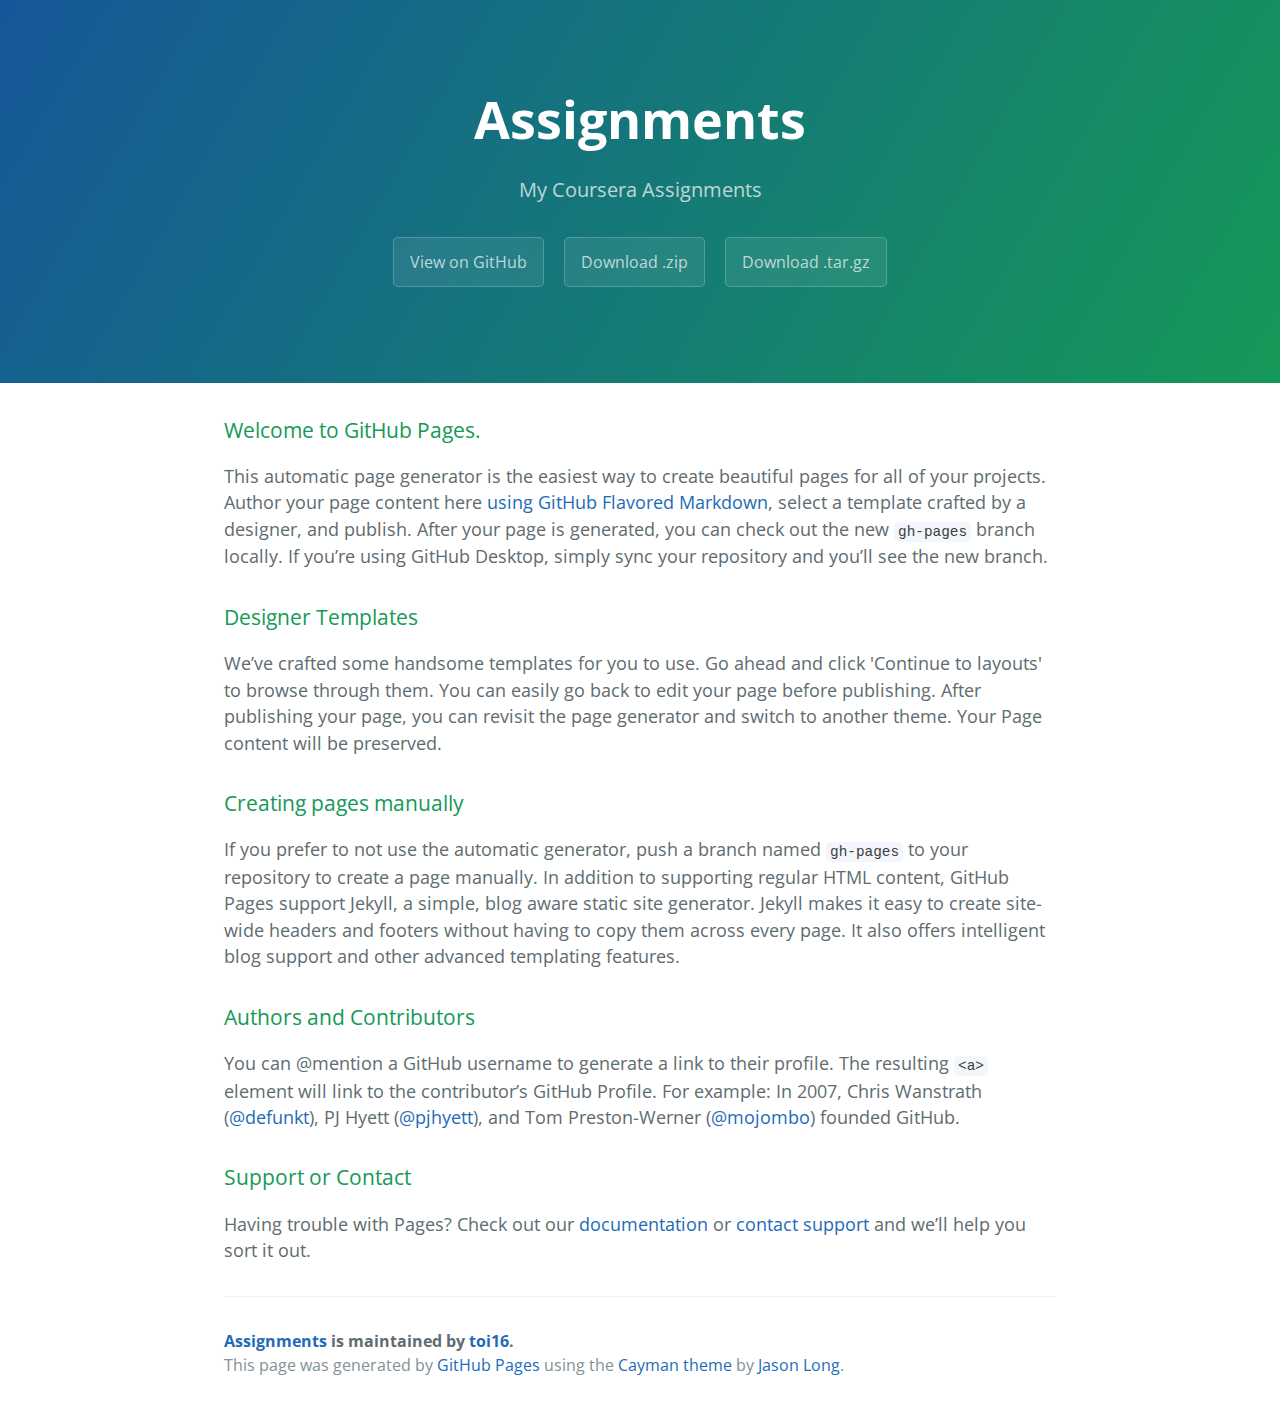
<file: index.html>
<!DOCTYPE html>
<html lang="en-us">
  <head>
    <meta charset="UTF-8">
    <title>Assignments by toi16</title>
    <meta name="viewport" content="width=device-width, initial-scale=1">
    <link rel="stylesheet" type="text/css" href="stylesheets/normalize.css" media="screen">
    <link href='https://fonts.googleapis.com/css?family=Open+Sans:400,700' rel='stylesheet' type='text/css'>
    <link rel="stylesheet" type="text/css" href="stylesheets/stylesheet.css" media="screen">
    <link rel="stylesheet" type="text/css" href="stylesheets/github-light.css" media="screen">
  </head>
  <body>
    <section class="page-header">
      <h1 class="project-name">Assignments</h1>
      <h2 class="project-tagline">My Coursera Assignments</h2>
      <a href="https://github.com/toi16/Assignments" class="btn">View on GitHub</a>
      <a href="https://github.com/toi16/Assignments/zipball/master" class="btn">Download .zip</a>
      <a href="https://github.com/toi16/Assignments/tarball/master" class="btn">Download .tar.gz</a>
    </section>

    <section class="main-content">
      <h3>
<a id="welcome-to-github-pages" class="anchor" href="#welcome-to-github-pages" aria-hidden="true"><span aria-hidden="true" class="octicon octicon-link"></span></a>Welcome to GitHub Pages.</h3>

<p>This automatic page generator is the easiest way to create beautiful pages for all of your projects. Author your page content here <a href="https://guides.github.com/features/mastering-markdown/">using GitHub Flavored Markdown</a>, select a template crafted by a designer, and publish. After your page is generated, you can check out the new <code>gh-pages</code> branch locally. If you’re using GitHub Desktop, simply sync your repository and you’ll see the new branch.</p>

<h3>
<a id="designer-templates" class="anchor" href="#designer-templates" aria-hidden="true"><span aria-hidden="true" class="octicon octicon-link"></span></a>Designer Templates</h3>

<p>We’ve crafted some handsome templates for you to use. Go ahead and click 'Continue to layouts' to browse through them. You can easily go back to edit your page before publishing. After publishing your page, you can revisit the page generator and switch to another theme. Your Page content will be preserved.</p>

<h3>
<a id="creating-pages-manually" class="anchor" href="#creating-pages-manually" aria-hidden="true"><span aria-hidden="true" class="octicon octicon-link"></span></a>Creating pages manually</h3>

<p>If you prefer to not use the automatic generator, push a branch named <code>gh-pages</code> to your repository to create a page manually. In addition to supporting regular HTML content, GitHub Pages support Jekyll, a simple, blog aware static site generator. Jekyll makes it easy to create site-wide headers and footers without having to copy them across every page. It also offers intelligent blog support and other advanced templating features.</p>

<h3>
<a id="authors-and-contributors" class="anchor" href="#authors-and-contributors" aria-hidden="true"><span aria-hidden="true" class="octicon octicon-link"></span></a>Authors and Contributors</h3>

<p>You can @mention a GitHub username to generate a link to their profile. The resulting <code>&lt;a&gt;</code> element will link to the contributor’s GitHub Profile. For example: In 2007, Chris Wanstrath (<a href="https://github.com/defunkt" class="user-mention">@defunkt</a>), PJ Hyett (<a href="https://github.com/pjhyett" class="user-mention">@pjhyett</a>), and Tom Preston-Werner (<a href="https://github.com/mojombo" class="user-mention">@mojombo</a>) founded GitHub.</p>

<h3>
<a id="support-or-contact" class="anchor" href="#support-or-contact" aria-hidden="true"><span aria-hidden="true" class="octicon octicon-link"></span></a>Support or Contact</h3>

<p>Having trouble with Pages? Check out our <a href="https://help.github.com/pages">documentation</a> or <a href="https://github.com/contact">contact support</a> and we’ll help you sort it out.</p>

      <footer class="site-footer">
        <span class="site-footer-owner"><a href="https://github.com/toi16/Assignments">Assignments</a> is maintained by <a href="https://github.com/toi16">toi16</a>.</span>

        <span class="site-footer-credits">This page was generated by <a href="https://pages.github.com">GitHub Pages</a> using the <a href="https://github.com/jasonlong/cayman-theme">Cayman theme</a> by <a href="https://twitter.com/jasonlong">Jason Long</a>.</span>
      </footer>

    </section>

  
  </body>
</html>
</file>
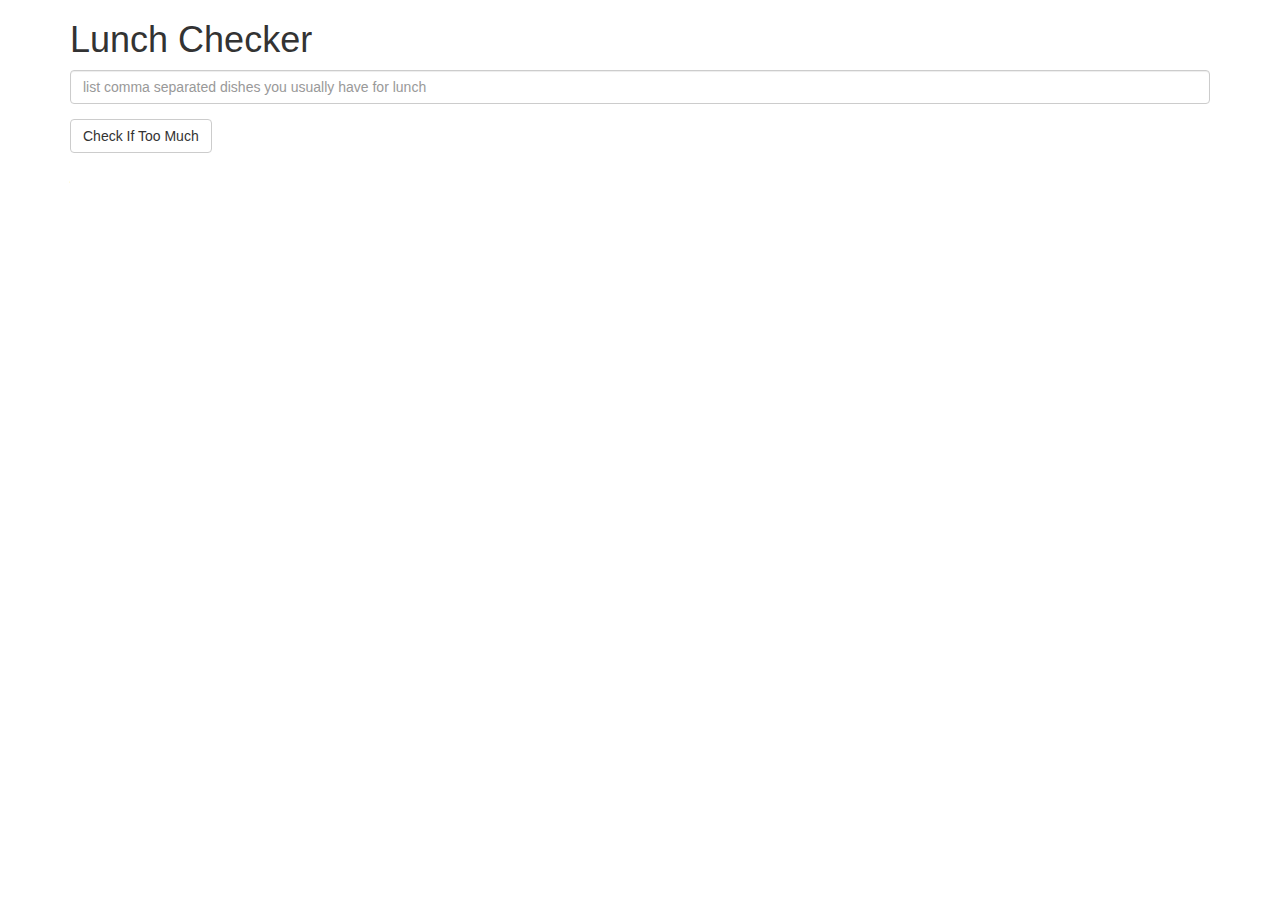
<file: mod1-solution/index.html>
<!doctype html>
<html ng-app="LunchCheck" lang="en">
  <head>
    <title>Lunch Checker</title>
    <meta name="viewport" content="width=device-width, initial-scale=1">
    <link rel="stylesheet" href="styles/bootstrap.min.css">
    <style>
      .message { font-size: 1.3em; font-weight: bold; }
    </style>
  </head>
<body>
   <div class="container" ng-controller="LunchCheckController">
     <h1>Lunch Checker</h1>

         <div class="form-group">
             <input id="lunch-menu" type="text"
             placeholder="list comma separated dishes you usually have for lunch"
             class="form-control"
             ng-model="lunchItems">
         </div>
         <div class="form-group">
             <button class="btn btn-default" ng-click="checkIfTooMuch()">Check If Too Much</button>
         </div>
         <div class="form-group message">
           {{message}}
         </div>
   </div>

<script src="js/angular.min.js"></script>
<script src="js/app.js"></script>
</body>
</html>
</file>
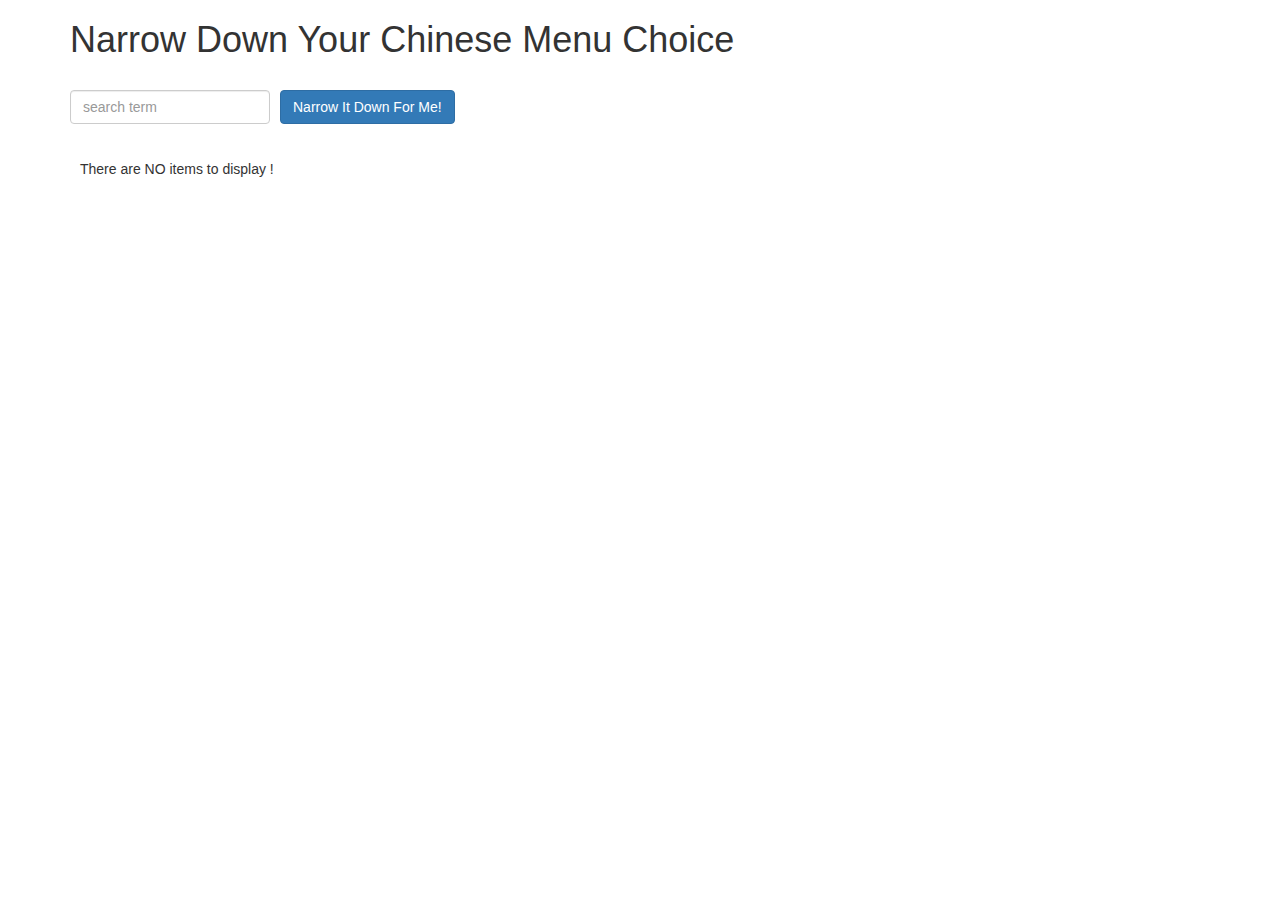
<file: mod3-solution/index.html>
<!doctype html>
<html lang="en" ng-app="NarrowItDownApp">
  <head>
    <title>Narrow Down Your Menu Choice</title>
    <meta name="viewport" content="width=device-width, initial-scale=1">
    <link rel="stylesheet" href="styles/bootstrap.min.css">
    <link rel="stylesheet" href="styles/styles.css">
  </head>
<body>
   <div class="container" ng-controller='NarrowItDownController as narrow'>
    <h1>Narrow Down Your Chinese Menu Choice</h1>

    <div class="form-group">
      <input type="text" ng-model="narrow.searchTerm" placeholder="search term" class="form-control">
    </div>
    <div class="form-group narrow-button">
      <button class="btn btn-primary" ng-click="narrow.search();">Narrow It Down For Me!</button>
    </div>
      <!-- found-items should be implemented as a component -->
    <found-items found="narrow" on-remove="narrow.removeItem(index)"></found-items>
  </div>

  <script src="js/angular.min.js"></script>
  <script src="js/app.js"></script>
</body>
</html>
</file>
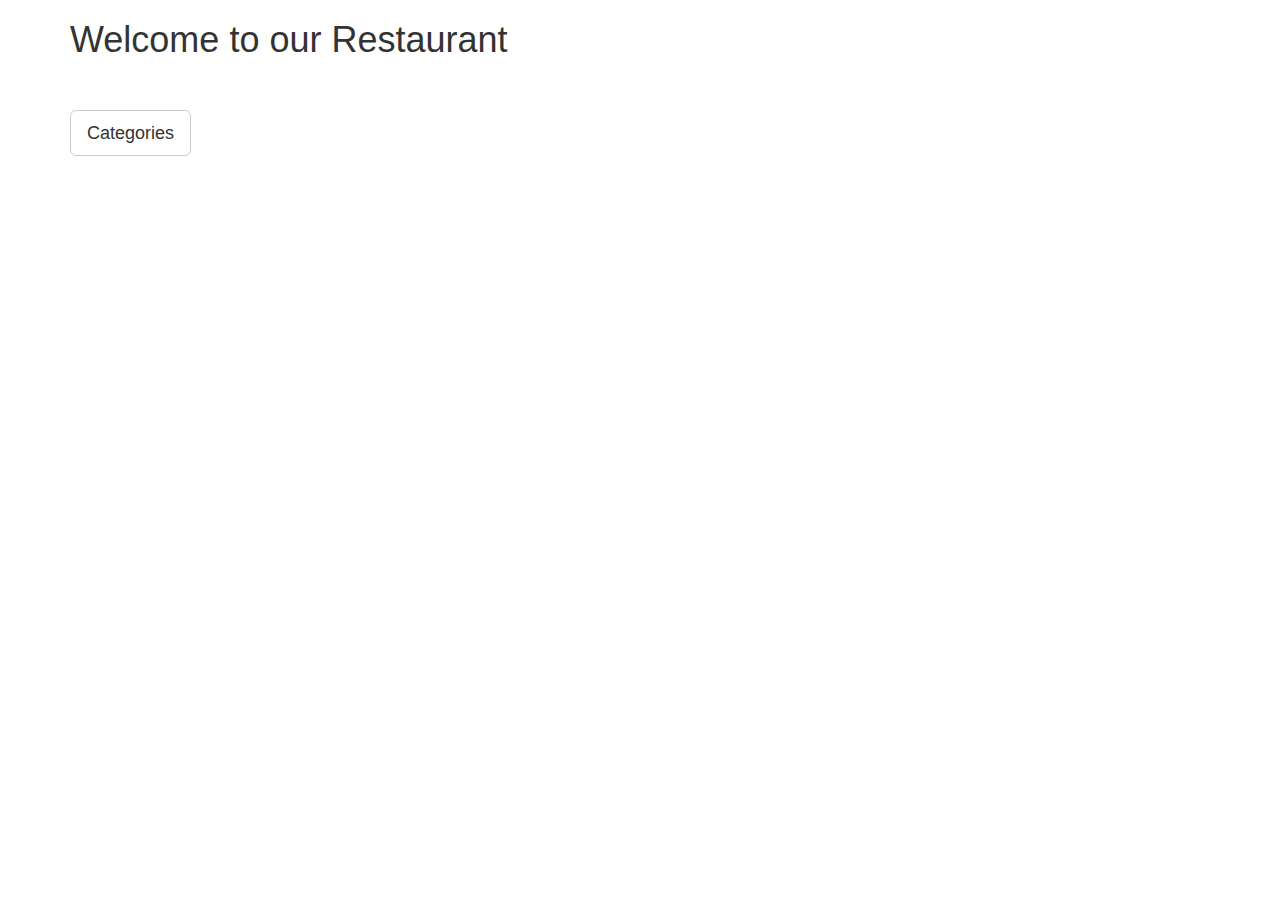
<file: mod4-solution/index.html>
<!DOCTYPE html>
<html ng-app='MenuApp'>
  <head>
    <meta charset="utf-8">
    <meta name="viewport" content="width=device-width, initial-scale=1">
    <link rel="stylesheet" href="css/bootstrap.min.css">
    <link rel="stylesheet" href="css/styles.css">
    <title>Module 4 Assignment</title>
  </head>
  <body>
    <div class="container">
    <h1>Welcome to our Restaurant</h1>

    <ui-view></ui-view>
    </div>
    <!-- Libraries -->
    <script src="lib/angular.min.js"></script>
    <script src="lib/angular-ui-router.min.js"></script>

    <!-- Modules -->
    <script src="src/menuapp/menuapp.module.js"></script>
    <script src="src/menuapp/data.module.js"></script>

    <!-- Routes -->
    <script src="src/routes.js"></script>

    <!-- 'MenuApp' module artifacts -->
    <script src="src/menuapp/menudata.service.js"></script>
    <script src="src/menuapp/categories.component.js"></script>
    <script src="src/menuapp/categories.controller.js"></script>
    <script src="src/menuapp/items.controller.js"></script>

    <script src="src/menuapp/items.component.js"></script>

  </body>
</html>
</file>
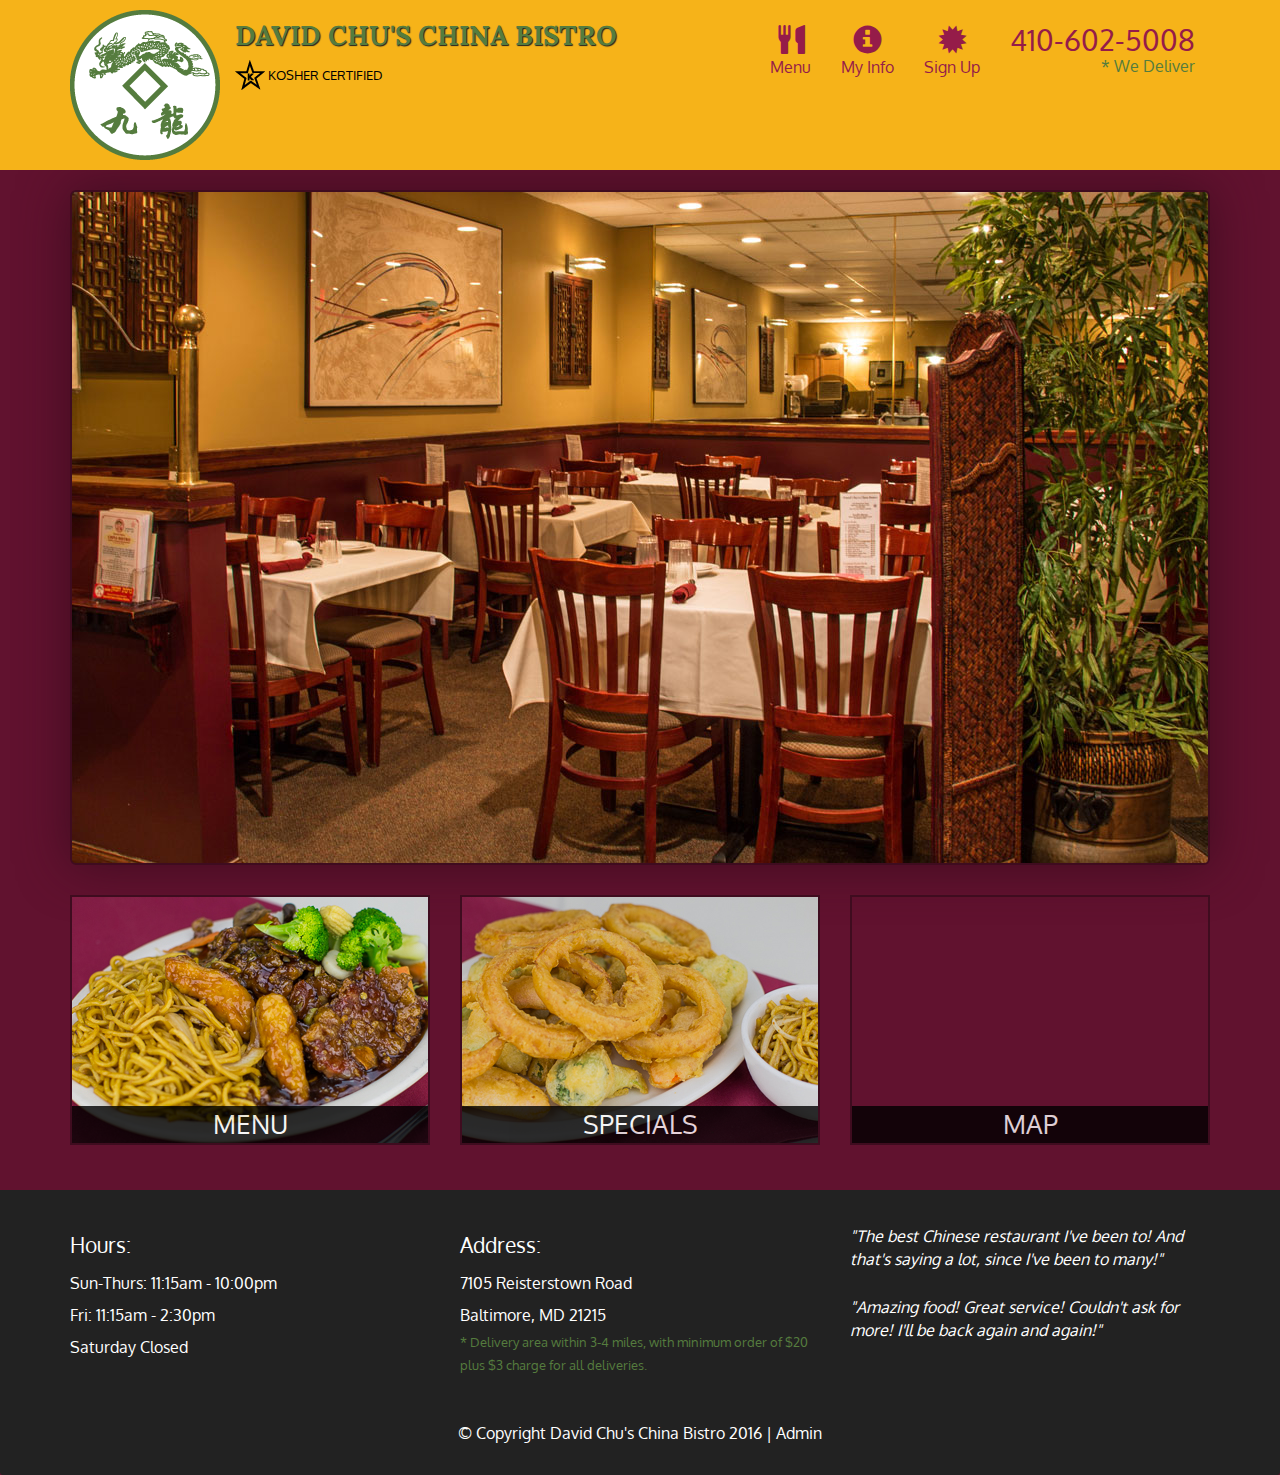
<file: mod5-solution/index.html>
<!DOCTYPE html>
<html lang="en">
  <head>
    <meta charset="utf-8">
    <meta http-equiv="X-UA-Compatible" content="IE=edge">
    <meta name="viewport" content="width=device-width, initial-scale=1">
    <title>David Chu's China Bistro</title>
    <link href='https://fonts.googleapis.com/css?family=Oxygen:400,300,700' rel='stylesheet' type='text/css'>
    <link href='https://fonts.googleapis.com/css?family=Lora' rel='stylesheet' type='text/css'>
    <link rel="stylesheet" href="css/bootstrap.min.css">
    <link rel="stylesheet" href="css/restaurant.css">
    <link rel="stylesheet" href="css/common.css">
  </head>
  <body ng-app="restaurant" ng-strict-di>

    <!-- Fixed position loading indicator -->
    <loading class="loading-indicator"></loading>

    <header>
      <nav id="header-nav" class="navbar navbar-default">
        <div class="container">
          <div class="navbar-header">
            <a href="index.html" class="pull-left visible-md visible-lg">
              <div id="logo-img" alt="Logo image"></div>
            </a>

            <div class="navbar-brand">
              <a href="index.html"><h1>David Chu's China Bistro</h1></a>
              <p>
              <img src="images/star-k-logo.png" alt="Kosher certification">
              <span>Kosher Certified</span>
              </p>
            </div>

            <button id="navbarToggle" type="button" class="navbar-toggle collapsed" data-toggle="collapse" data-target="#collapsable-nav" aria-expanded="false">
              <span class="sr-only">Toggle navigation</span>
              <span class="icon-bar"></span>
              <span class="icon-bar"></span>
              <span class="icon-bar"></span>
            </button>
          </div>

          <div id="collapsable-nav" class="collapse navbar-collapse">
            <ul id="nav-list" class="nav navbar-nav navbar-right">
              <li id="navHomeButton" class="visible-xs">
                <a href="index.html">
                  <span class="glyphicon glyphicon-home"></span> Home</a>
              </li>
              <li id="navMenuButton" ui-sref-active="active">
                <a ui-sref="public.menu">
                  <span class="glyphicon glyphicon-cutlery"></span><br class="hidden-xs"> Menu</a>
              </li>
              <li>
                <a ui-sref="public.myinfo">
                  <span class="glyphicon glyphicon-info-sign"></span><br class="hidden-xs"> My Info</a>
              </li>
              <li>
                <a ui-sref="public.signup">
                  <span class="glyphicon glyphicon-certificate"></span><br class="hidden-xs"> Sign Up</a>
              </li>
              <li id="phone" class="hidden-xs">
                <a href="tel:410-602-5008">
                  <span>410-602-5008</span></a><div>* We Deliver</div>
              </li>
            </ul><!-- #nav-list -->
          </div><!-- .collapse .navbar-collapse -->
        </div><!-- .container -->
      </nav><!-- #header-nav -->
    </header>

    <div id="call-btn" class="visible-xs">
      <a class="btn" href="tel:410-602-5008">
        <span class="glyphicon glyphicon-earphone"></span>
        410-602-5008
      </a>
    </div>
    <div id="xs-deliver" class="text-center visible-xs">* We Deliver</div>

    <ui-view>
      <div class="text-center initial-loading">
        <h2>Loading Site...</h2>
      </div>
    </ui-view>

    <footer class="panel-footer">
      <div class="container">
        <div class="row">
          <section id="hours" class="col-sm-4">
            <span>Hours:</span><br>
            Sun-Thurs: 11:15am - 10:00pm<br>
            Fri: 11:15am - 2:30pm<br>
            Saturday Closed
            <hr class="visible-xs">
          </section>
          <section id="address" class="col-sm-4">
            <span>Address:</span><br>
            7105 Reisterstown Road<br>
            Baltimore, MD 21215
            <p>* Delivery area within 3-4 miles, with minimum order of $20 plus $3 charge for all deliveries.</p>
            <hr class="visible-xs">
          </section>
          <section id="testimonials" class="col-sm-4">
            <p>"The best Chinese restaurant I've been to! And that's saying a lot, since I've been to many!"</p>
            <p>"Amazing food! Great service! Couldn't ask for more! I'll be back again and again!"</p>
          </section>
        </div>
        <div class="text-center">
          &copy; Copyright David Chu's China Bistro 2016 |
          <a ui-sref="admin.auth">Admin</a></div>
      </div>
    </footer>

    <!-- Libs -->
    <script src="lib/jquery-2.1.4.min.js"></script>
    <script src="lib/bootstrap.min.js"></script>
    <script src="lib/angular.min.js"></script>
    <script src="lib/angular-ui-router.min.js"></script>

    <!-- Main Restaurant Module -->
    <script src="src/restaurant.module.js"></script>

    <!-- Common Module -->
    <script src="src/common/common.module.js"></script>
    <script src="src/common/loading/loading.component.js"></script>
    <script src="src/common/loading/loading.interceptor.js"></script>
    <script src="src/common/menu.service.js"></script>

    <!-- Public Module -->
    <script src="src/public/public.module.js"></script>
    <script src="src/public/public.routes.js"></script>
    <script src="src/public/menu/menu.controller.js"></script>
    <script src="src/public/menu-category/menu-category.component.js"></script>
    <script src="src/public/menu-items/menu-items.controller.js"></script>
    <script src="src/public/menu-item/menu-item.component.js"></script>
    <script src="src/public/sign-up/sign-up.controller.js"></script>
    <script src="src/public/my-info/my-info.controller.js"></script>

    <!-- ADMIN SITE -->

    <!--Application files -->

  </body>

</html>
</file>
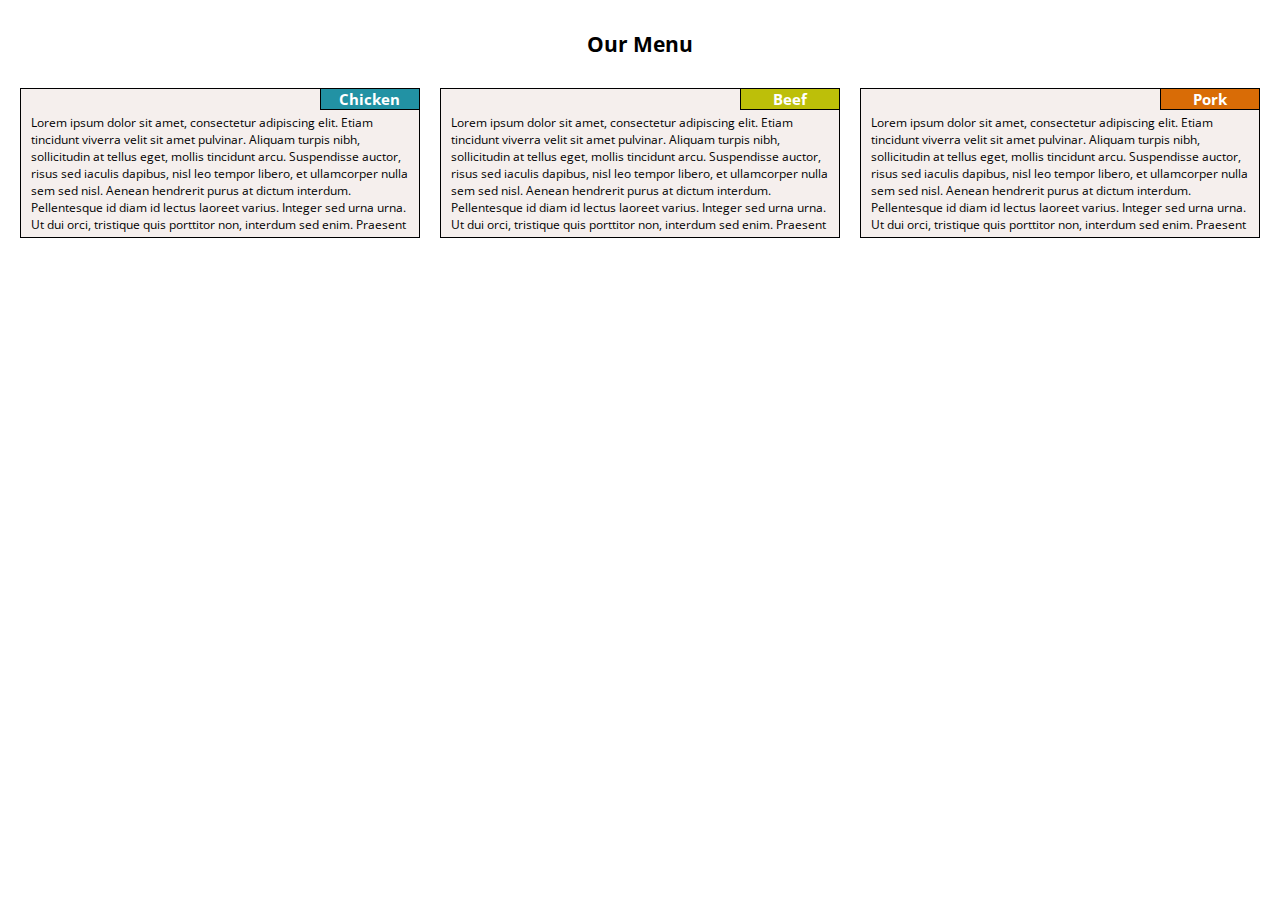
<file: module2-solution/index.html>
<!DOCTYPE html>
<html>
<head>
<meta charset="utf-8">
<meta name="viewport" content="width=device-width, initial-scale=1">
<link href="https://fonts.googleapis.com/css?family=Open+Sans" rel="stylesheet">
<link rel="stylesheet" type="text/css" href="css/styles.css">
<title>Module 2 Assignment</title>
</head>

<body>
<h1>Our Menu</h1>

<div class="row">
    <div class="col-lg-4 col-md-6 col-sm-12">
        <section>
            <h2 class="chicken">Chicken</h2>
            <p>Lorem ipsum dolor sit amet, consectetur adipiscing elit. Etiam tincidunt viverra velit sit amet pulvinar. Aliquam turpis nibh, sollicitudin at tellus eget, mollis tincidunt arcu. Suspendisse auctor, risus sed iaculis dapibus, nisl leo tempor libero, et ullamcorper nulla sem sed nisl. Aenean hendrerit purus at dictum interdum. Pellentesque id diam id lectus laoreet varius. Integer sed urna urna. Ut dui orci, tristique quis porttitor non, interdum sed enim. Praesent lobortis, odio vel aliquam consectetur, erat ligula fringilla eros, posuere molestie risus justo fringilla augue. In sollicitudin lorem et hendrerit iaculis. Duis a ultricies arcu, quis consectetur metus. Donec faucibus justo tellus. Suspendisse ac justo risus. Mauris hendrerit consequat urna, sed auctor leo feugiat at. Pellentesque consectetur congue sapien, at interdum tortor fringilla nec. Vestibulum venenatis viverra leo, vitae aliquam dolor aliquet facilisis.</p>
        </section>
    </div>
    <div class="col-lg-4 col-md-6 col-sm-12">
        <section >
            <h2 class="beef">Beef</h2>
            <p>Lorem ipsum dolor sit amet, consectetur adipiscing elit. Etiam tincidunt viverra velit sit amet pulvinar. Aliquam turpis nibh, sollicitudin at tellus eget, mollis tincidunt arcu. Suspendisse auctor, risus sed iaculis dapibus, nisl leo tempor libero, et ullamcorper nulla sem sed nisl. Aenean hendrerit purus at dictum interdum. Pellentesque id diam id lectus laoreet varius. Integer sed urna urna. Ut dui orci, tristique quis porttitor non, interdum sed enim. Praesent lobortis, odio vel aliquam consectetur, erat ligula fringilla eros, posuere molestie risus justo fringilla augue. In sollicitudin lorem et hendrerit iaculis. Duis a ultricies arcu, quis consectetur metus. Donec faucibus justo tellus. Suspendisse ac justo risus. Mauris hendrerit consequat urna, sed auctor leo feugiat at. Pellentesque consectetur congue sapien, at interdum tortor fringilla nec. Vestibulum venenatis viverra leo, vitae aliquam dolor aliquet facilisis.</p>
        </section>
    </div>
    <div class="col-lg-4 col-md-12 col-sm-12">
        <section >
            <h2 class="pork">Pork</h2>
            <p>Lorem ipsum dolor sit amet, consectetur adipiscing elit. Etiam tincidunt viverra velit sit amet pulvinar. Aliquam turpis nibh, sollicitudin at tellus eget, mollis tincidunt arcu. Suspendisse auctor, risus sed iaculis dapibus, nisl leo tempor libero, et ullamcorper nulla sem sed nisl. Aenean hendrerit purus at dictum interdum. Pellentesque id diam id lectus laoreet varius. Integer sed urna urna. Ut dui orci, tristique quis porttitor non, interdum sed enim. Praesent lobortis, odio vel aliquam consectetur, erat ligula fringilla eros, posuere molestie risus justo fringilla augue. In sollicitudin lorem et hendrerit iaculis. Duis a ultricies arcu, quis consectetur metus. Donec faucibus justo tellus. Suspendisse ac justo risus. Mauris hendrerit consequat urna, sed auctor leo feugiat at. Pellentesque consectetur congue sapien, at interdum tortor fringilla nec. Vestibulum venenatis viverra leo, vitae aliquam dolor aliquet facilisis.</p>
        </section>
    </div>
</div>

</body>
</html>
</file>
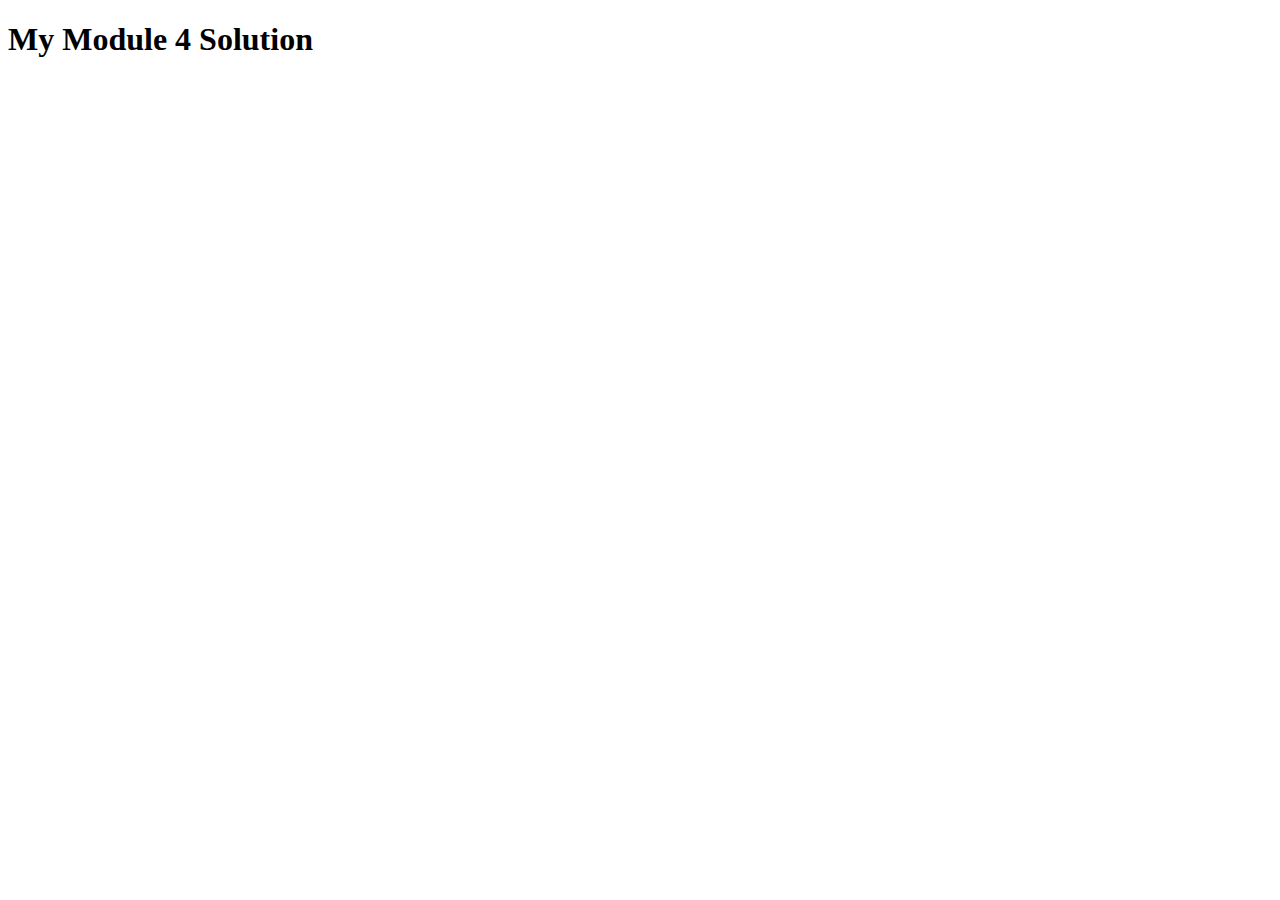
<file: module4-solution/index.html>
<!DOCTYPE html>
<html>
<head>
  <meta charset="utf-8">
  <title>My Module 4 Solution</title>
  <script>
    var names = []; // DO NOT REMOVE
  </script>
  <script src="SpeakHello.js"></script>
  <script src="SpeakGoodBye.js"></script>
  <script src="script.js"></script>
</head>
<body>
  <h1>My Module 4 Solution</h1>
</body>
</html>
</file>
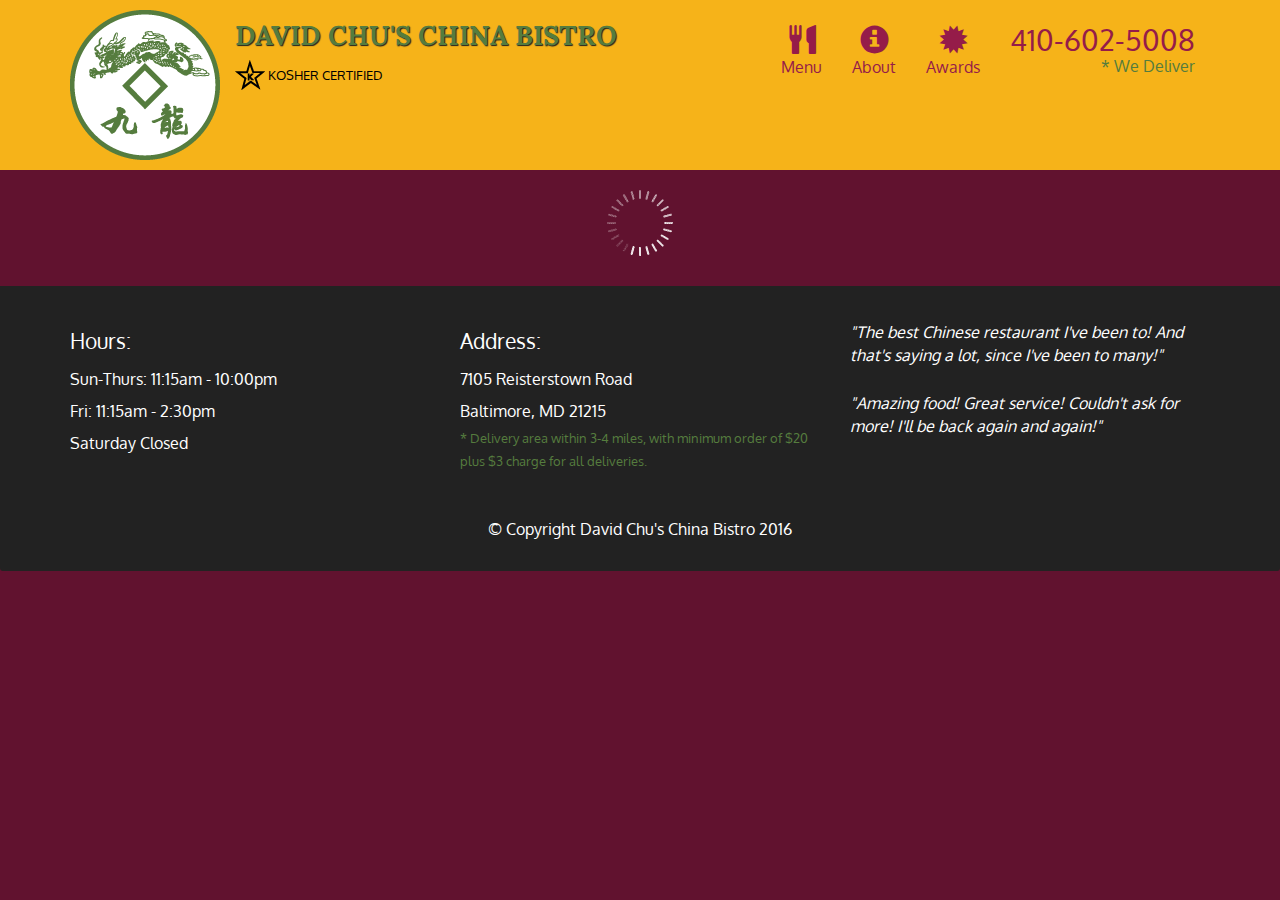
<file: module5-solution/index.html>
<!doctype html>
<html lang="en">
  <head>
    <meta charset="utf-8">
    <meta http-equiv="X-UA-Compatible" content="IE=edge">
    <meta name="viewport" content="width=device-width, initial-scale=1">
    <title>David Chu's China Bistro</title>
    <link rel="stylesheet" href="css/bootstrap.min.css">
    <link rel="stylesheet" href="css/styles.css">
    <link href='https://fonts.googleapis.com/css?family=Oxygen:400,300,700' rel='stylesheet' type='text/css'>
    <link href='https://fonts.googleapis.com/css?family=Lora' rel='stylesheet' type='text/css'>
  </head>
<body>
  <header>
    <nav id="header-nav" class="navbar navbar-default">
      <div class="container">
        <div class="navbar-header">
          <a href="index.html" class="pull-left visible-md visible-lg">
            <div id="logo-img" alt="Logo image"></div>
          </a>

          <div class="navbar-brand">
            <a href="index.html"><h1>David Chu's China Bistro</h1></a>
            <p>
              <img src="images/star-k-logo.png" alt="Kosher certification">
              <span>Kosher Certified</span>
            </p>
          </div>

          <button id="navbarToggle" type="button" class="navbar-toggle collapsed" data-toggle="collapse" data-target="#collapsable-nav" aria-expanded="false">
            <span class="sr-only">Toggle navigation</span>
            <span class="icon-bar"></span>
            <span class="icon-bar"></span>
            <span class="icon-bar"></span>
          </button>
        </div>
        
        <div id="collapsable-nav" class="collapse navbar-collapse">
           <ul id="nav-list" class="nav navbar-nav navbar-right">
            <li id="navHomeButton" class="visible-xs active">
              <a href="index.html">
                <span class="glyphicon glyphicon-home"></span> Home</a>
            </li>
            <li id="navMenuButton">
              <a href="#" onclick="$dc.loadMenuCategories();">
                <span class="glyphicon glyphicon-cutlery"></span><br class="hidden-xs"> Menu</a>
            </li>
            <li>
              <a href="#">
                <span class="glyphicon glyphicon-info-sign"></span><br class="hidden-xs"> About</a>
            </li>
            <li>
              <a href="#">
                <span class="glyphicon glyphicon-certificate"></span><br class="hidden-xs"> Awards</a>
            </li>
            <li id="phone" class="hidden-xs">
              <a href="tel:410-602-5008">
                <span>410-602-5008</span></a><div>* We Deliver</div>
            </li>
          </ul><!-- #nav-list -->
        </div><!-- .collapse .navbar-collapse -->
      </div><!-- .container -->
    </nav><!-- #header-nav -->
  </header>

  <div id="call-btn" class="visible-xs">
    <a class="btn" href="tel:410-602-5008">
    <span class="glyphicon glyphicon-earphone"></span>
    410-602-5008
    </a>
  </div>
  <div id="xs-deliver" class="text-center visible-xs">* We Deliver</div>

  <div id="main-content" class="container"></div>

  <footer class="panel-footer">
    <div class="container">
      <div class="row">
        <section id="hours" class="col-sm-4">
          <span>Hours:</span><br>
          Sun-Thurs: 11:15am - 10:00pm<br>
          Fri: 11:15am - 2:30pm<br>
          Saturday Closed
          <hr class="visible-xs">
        </section>
        <section id="address" class="col-sm-4">
          <span>Address:</span><br>
          7105 Reisterstown Road<br>
          Baltimore, MD 21215
          <p>* Delivery area within 3-4 miles, with minimum order of $20 plus $3 charge for all deliveries.</p>
          <hr class="visible-xs">
        </section>
        <section id="testimonials" class="col-sm-4">
          <p>"The best Chinese restaurant I've been to! And that's saying a lot, since I've been to many!"</p>
          <p>"Amazing food! Great service! Couldn't ask for more! I'll be back again and again!"</p>
        </section>
      </div>
      <div class="text-center">&copy; Copyright David Chu's China Bistro 2016</div>
    </div>
  </footer>

  <!-- jQuery (Bootstrap JS plugins depend on it) -->
  <script src="js/jquery-2.1.4.min.js"></script>
  <script src="js/bootstrap.min.js"></script>
  <script src="js/ajax-utils.js"></script>
  <script src="js/script.js"></script>
</body>
</html>
</file>
<file: stylesheets/stylesheet.css>
* {
  box-sizing: border-box; }

body {
  padding: 0;
  margin: 0;
  font-family: "Open Sans", "Helvetica Neue", Helvetica, Arial, sans-serif;
  font-size: 16px;
  line-height: 1.5;
  color: #606c71; }

a {
  color: #1e6bb8;
  text-decoration: none; }
  a:hover {
    text-decoration: underline; }

.btn {
  display: inline-block;
  margin-bottom: 1rem;
  color: rgba(255, 255, 255, 0.7);
  background-color: rgba(255, 255, 255, 0.08);
  border-color: rgba(255, 255, 255, 0.2);
  border-style: solid;
  border-width: 1px;
  border-radius: 0.3rem;
  transition: color 0.2s, background-color 0.2s, border-color 0.2s; }
  .btn + .btn {
    margin-left: 1rem; }

.btn:hover {
  color: rgba(255, 255, 255, 0.8);
  text-decoration: none;
  background-color: rgba(255, 255, 255, 0.2);
  border-color: rgba(255, 255, 255, 0.3); }

@media screen and (min-width: 64em) {
  .btn {
    padding: 0.75rem 1rem; } }

@media screen and (min-width: 42em) and (max-width: 64em) {
  .btn {
    padding: 0.6rem 0.9rem;
    font-size: 0.9rem; } }

@media screen and (max-width: 42em) {
  .btn {
    display: block;
    width: 100%;
    padding: 0.75rem;
    font-size: 0.9rem; }
    .btn + .btn {
      margin-top: 1rem;
      margin-left: 0; } }

.page-header {
  color: #fff;
  text-align: center;
  background-color: #159957;
  background-image: linear-gradient(120deg, #155799, #159957); }

@media screen and (min-width: 64em) {
  .page-header {
    padding: 5rem 6rem; } }

@media screen and (min-width: 42em) and (max-width: 64em) {
  .page-header {
    padding: 3rem 4rem; } }

@media screen and (max-width: 42em) {
  .page-header {
    padding: 2rem 1rem; } }

.project-name {
  margin-top: 0;
  margin-bottom: 0.1rem; }

@media screen and (min-width: 64em) {
  .project-name {
    font-size: 3.25rem; } }

@media screen and (min-width: 42em) and (max-width: 64em) {
  .project-name {
    font-size: 2.25rem; } }

@media screen and (max-width: 42em) {
  .project-name {
    font-size: 1.75rem; } }

.project-tagline {
  margin-bottom: 2rem;
  font-weight: normal;
  opacity: 0.7; }

@media screen and (min-width: 64em) {
  .project-tagline {
    font-size: 1.25rem; } }

@media screen and (min-width: 42em) and (max-width: 64em) {
  .project-tagline {
    font-size: 1.15rem; } }

@media screen and (max-width: 42em) {
  .project-tagline {
    font-size: 1rem; } }

.main-content :first-child {
  margin-top: 0; }
.main-content img {
  max-width: 100%; }
.main-content h1, .main-content h2, .main-content h3, .main-content h4, .main-content h5, .main-content h6 {
  margin-top: 2rem;
  margin-bottom: 1rem;
  font-weight: normal;
  color: #159957; }
.main-content p {
  margin-bottom: 1em; }
.main-content code {
  padding: 2px 4px;
  font-family: Consolas, "Liberation Mono", Menlo, Courier, monospace;
  font-size: 0.9rem;
  color: #383e41;
  background-color: #f3f6fa;
  border-radius: 0.3rem; }
.main-content pre {
  padding: 0.8rem;
  margin-top: 0;
  margin-bottom: 1rem;
  font: 1rem Consolas, "Liberation Mono", Menlo, Courier, monospace;
  color: #567482;
  word-wrap: normal;
  background-color: #f3f6fa;
  border: solid 1px #dce6f0;
  border-radius: 0.3rem; }
  .main-content pre > code {
    padding: 0;
    margin: 0;
    font-size: 0.9rem;
    color: #567482;
    word-break: normal;
    white-space: pre;
    background: transparent;
    border: 0; }
.main-content .highlight {
  margin-bottom: 1rem; }
  .main-content .highlight pre {
    margin-bottom: 0;
    word-break: normal; }
.main-content .highlight pre, .main-content pre {
  padding: 0.8rem;
  overflow: auto;
  font-size: 0.9rem;
  line-height: 1.45;
  border-radius: 0.3rem; }
.main-content pre code, .main-content pre tt {
  display: inline;
  max-width: initial;
  padding: 0;
  margin: 0;
  overflow: initial;
  line-height: inherit;
  word-wrap: normal;
  background-color: transparent;
  border: 0; }
  .main-content pre code:before, .main-content pre code:after, .main-content pre tt:before, .main-content pre tt:after {
    content: normal; }
.main-content ul, .main-content ol {
  margin-top: 0; }
.main-content blockquote {
  padding: 0 1rem;
  margin-left: 0;
  color: #819198;
  border-left: 0.3rem solid #dce6f0; }
  .main-content blockquote > :first-child {
    margin-top: 0; }
  .main-content blockquote > :last-child {
    margin-bottom: 0; }
.main-content table {
  display: block;
  width: 100%;
  overflow: auto;
  word-break: normal;
  word-break: keep-all; }
  .main-content table th {
    font-weight: bold; }
  .main-content table th, .main-content table td {
    padding: 0.5rem 1rem;
    border: 1px solid #e9ebec; }
.main-content dl {
  padding: 0; }
  .main-content dl dt {
    padding: 0;
    margin-top: 1rem;
    font-size: 1rem;
    font-weight: bold; }
  .main-content dl dd {
    padding: 0;
    margin-bottom: 1rem; }
.main-content hr {
  height: 2px;
  padding: 0;
  margin: 1rem 0;
  background-color: #eff0f1;
  border: 0; }

@media screen and (min-width: 64em) {
  .main-content {
    max-width: 64rem;
    padding: 2rem 6rem;
    margin: 0 auto;
    font-size: 1.1rem; } }

@media screen and (min-width: 42em) and (max-width: 64em) {
  .main-content {
    padding: 2rem 4rem;
    font-size: 1.1rem; } }

@media screen and (max-width: 42em) {
  .main-content {
    padding: 2rem 1rem;
    font-size: 1rem; } }

.site-footer {
  padding-top: 2rem;
  margin-top: 2rem;
  border-top: solid 1px #eff0f1; }

.site-footer-owner {
  display: block;
  font-weight: bold; }

.site-footer-credits {
  color: #819198; }

@media screen and (min-width: 64em) {
  .site-footer {
    font-size: 1rem; } }

@media screen and (min-width: 42em) and (max-width: 64em) {
  .site-footer {
    font-size: 1rem; } }

@media screen and (max-width: 42em) {
  .site-footer {
    font-size: 0.9rem; } }
</file>
<file: stylesheets/github-light.css>
/*
The MIT License (MIT)

Copyright (c) 2016 GitHub, Inc.

Permission is hereby granted, free of charge, to any person obtaining a copy
of this software and associated documentation files (the "Software"), to deal
in the Software without restriction, including without limitation the rights
to use, copy, modify, merge, publish, distribute, sublicense, and/or sell
copies of the Software, and to permit persons to whom the Software is
furnished to do so, subject to the following conditions:

The above copyright notice and this permission notice shall be included in all
copies or substantial portions of the Software.

THE SOFTWARE IS PROVIDED "AS IS", WITHOUT WARRANTY OF ANY KIND, EXPRESS OR
IMPLIED, INCLUDING BUT NOT LIMITED TO THE WARRANTIES OF MERCHANTABILITY,
FITNESS FOR A PARTICULAR PURPOSE AND NONINFRINGEMENT. IN NO EVENT SHALL THE
AUTHORS OR COPYRIGHT HOLDERS BE LIABLE FOR ANY CLAIM, DAMAGES OR OTHER
LIABILITY, WHETHER IN AN ACTION OF CONTRACT, TORT OR OTHERWISE, ARISING FROM,
OUT OF OR IN CONNECTION WITH THE SOFTWARE OR THE USE OR OTHER DEALINGS IN THE
SOFTWARE.

*/

.pl-c /* comment */ {
  color: #969896;
}

.pl-c1 /* constant, variable.other.constant, support, meta.property-name, support.constant, support.variable, meta.module-reference, markup.raw, meta.diff.header */,
.pl-s .pl-v /* string variable */ {
  color: #0086b3;
}

.pl-e /* entity */,
.pl-en /* entity.name */ {
  color: #795da3;
}

.pl-smi /* variable.parameter.function, storage.modifier.package, storage.modifier.import, storage.type.java, variable.other */,
.pl-s .pl-s1 /* string source */ {
  color: #333;
}

.pl-ent /* entity.name.tag */ {
  color: #63a35c;
}

.pl-k /* keyword, storage, storage.type */ {
  color: #a71d5d;
}

.pl-s /* string */,
.pl-pds /* punctuation.definition.string, string.regexp.character-class */,
.pl-s .pl-pse .pl-s1 /* string punctuation.section.embedded source */,
.pl-sr /* string.regexp */,
.pl-sr .pl-cce /* string.regexp constant.character.escape */,
.pl-sr .pl-sre /* string.regexp source.ruby.embedded */,
.pl-sr .pl-sra /* string.regexp string.regexp.arbitrary-repitition */ {
  color: #183691;
}

.pl-v /* variable */ {
  color: #ed6a43;
}

.pl-id /* invalid.deprecated */ {
  color: #b52a1d;
}

.pl-ii /* invalid.illegal */ {
  color: #f8f8f8;
  background-color: #b52a1d;
}

.pl-sr .pl-cce /* string.regexp constant.character.escape */ {
  font-weight: bold;
  color: #63a35c;
}

.pl-ml /* markup.list */ {
  color: #693a17;
}

.pl-mh /* markup.heading */,
.pl-mh .pl-en /* markup.heading entity.name */,
.pl-ms /* meta.separator */ {
  font-weight: bold;
  color: #1d3e81;
}

.pl-mq /* markup.quote */ {
  color: #008080;
}

.pl-mi /* markup.italic */ {
  font-style: italic;
  color: #333;
}

.pl-mb /* markup.bold */ {
  font-weight: bold;
  color: #333;
}

.pl-md /* markup.deleted, meta.diff.header.from-file */ {
  color: #bd2c00;
  background-color: #ffecec;
}

.pl-mi1 /* markup.inserted, meta.diff.header.to-file */ {
  color: #55a532;
  background-color: #eaffea;
}

.pl-mdr /* meta.diff.range */ {
  font-weight: bold;
  color: #795da3;
}

.pl-mo /* meta.output */ {
  color: #1d3e81;
}
</file>
<file: mod3-solution/styles/styles.css>
h1 {
  margin-bottom: 30px;
}
input[type="text"] {
  width: 200px;
  float: left;
}
li, .error {
  float: left;
  margin-left: 10px;
  margin-top: 20px;
  display: block;
  clear: both;
}
.narrow-button {
  float: left;
  margin-left: 10px;
}
.loader {
  display: none;
  margin-left: 5px;
  font-size: 10px;
  float: left;
  border-top: 1.1em solid rgba(147, 147, 147, 0.2);
  border-right: 1.1em solid rgba(147, 147, 147, 0.2);
  border-bottom: 1.1em solid rgba(147, 147, 147, 0.2);
  border-left: 1.1em solid #676767;
  -webkit-transform: translateZ(0);
  -ms-transform: translateZ(0);
  transform: translateZ(0);
  -webkit-animation: load8 1.1s infinite linear;
  animation: load8 1.1s infinite linear;
}
.loader,
.loader:after {
  border-radius: 50%;
  width: 3em;
  height: 3em;
}
@-webkit-keyframes load8 {
  0% {
    -webkit-transform: rotate(0deg);
    transform: rotate(0deg);
  }
  100% {
    -webkit-transform: rotate(360deg);
    transform: rotate(360deg);
  }
}
@keyframes load8 {
  0% {
    -webkit-transform: rotate(0deg);
    transform: rotate(0deg);
  }
  100% {
    -webkit-transform: rotate(360deg);
    transform: rotate(360deg);
  }
}
</file>
<file: mod4-solution/css/styles.css>
body {
  font-size: 1.2em;
}


table {
  margin-top: 25px;
}

h1 {
  margin-bottom: 50px;
}

h2 {
  color: red;
}
</file>
<file: mod5-solution/css/restaurant.css>
body {
  font-size: 16px;
  color: #fff;
  background-color: #61122f;
  font-family: 'Oxygen', sans-serif;
}

.initial-loading {
  margin-top: 60px;
}

/** HEADER **/
#header-nav {
  background-color: #f6b319;
  border-radius: 0;
  border: 0;
}

#logo-img {
  background: url('../images/restaurant-logo_large.png') no-repeat;
  width: 150px;
  height: 150px;
  margin: 10px 15px 10px 0;
}

.navbar-brand {
  padding-top: 25px;
}
.navbar-brand h1 { /* Restaurant name */
  font-family: 'Lora', serif;
  color: #557c3e;
  font-size: 1.5em;
  text-transform: uppercase;
  font-weight: bold;
  text-shadow: 1px 1px 1px #222;
  margin-top: 0;
  margin-bottom: 0;
  line-height: .75;
}
.navbar-brand a:hover, .navbar-brand a:focus {
  text-decoration: none;
}
.navbar-brand p { /* Kosher cert */
  color: #000;
  text-transform: uppercase;
  font-size: .7em;
  margin-top: 15px;
}
.navbar-brand p span { /* Star-K */
  vertical-align: middle;
}

#nav-list {
  margin-top: 10px;
}
#nav-list a {
  color: #951C49;
  text-align: center;
}
#nav-list a:hover {
  background: #E7E7E7;
}
#nav-list a span {
  font-size: 1.8em;
}

#phone {
  margin-top: 5px;
}
#phone a { /* Phone number */
  text-align: right;
  padding-bottom: 0;
}
#phone div { /* We Deliver */
  color: #557c3e;
  text-align: right;
  padding-right: 15px;
}

.navbar-header button.navbar-toggle, .navbar-header .icon-bar {
  border: 1px solid #61122f;
}
.navbar-header button.navbar-toggle {
  clear: both;
  margin-top: -30px;
}
/* END HEADER */

/* FOOTER */
.panel-footer {
  margin-top: 30px;
  padding-top: 35px;
  padding-bottom: 30px;
  background-color: #222;
  border-top: 0;
}
.panel-footer div.row {
  margin-bottom: 35px;
}
#hours, #address {
  line-height: 2;
}
#hours > span, #address > span {
  font-size: 1.3em;
}
#address p {
  color: #557c3e;
  font-size: .8em;
  line-height: 1.8;
}
#testimonials {
  font-style: italic;
}
#testimonials p:nth-child(2) {
  margin-top: 25px;
}
a[ui-sref="admin.auth"] {
  color: #fff;
}
/* END FOOTER */

/********** Medium devices only **********/
@media (min-width: 992px) and (max-width: 1199px) {
  /* Header */
  #logo-img {
    background: url('../images/restaurant-logo_medium.png') no-repeat;
    width: 100px;
    height: 100px;
    margin: 5px 5px 5px 0;
  }
  /* End Header */
}


/********** Extra small devices only **********/
@media (max-width: 767px) {
  /* Header */
  .navbar-brand {
    padding-top: 10px;
    height: 80px;
  }
  .navbar-brand h1 { /* Restaurant name */
    padding-top: 10px;
    font-size: 5vw; /* 1vw = 1% of viewport width */
  }
  .navbar-brand p { /* Kosher cert */
    font-size: .6em;
    margin-top: 12px;
  }
  .navbar-brand p img { /* Star-K */
    height: 20px;
  }

  #collapsable-nav a { /* Collapsed nav menu text */
    font-size: 1.2em;
  }
  #collapsable-nav a span { /* Collapsed nav menu glyph */
    font-size: 1em;
    margin-right: 5px;
  }

  #call-btn > a {
    font-size: 1.5em;
    display: block;
    margin: 0 20px;
    padding: 10px;
    border: 2px solid #fff;
    background-color: #f6b319;
    color: #951c49;
  }
  #xs-deliver {
    margin-top: 5px;
    font-size: .7em;
    letter-spacing: .1em;
    text-transform: uppercase;
  }
  /* End Header */

  /* Footer */
  .panel-footer section {
    margin-bottom: 30px;
    text-align: center;
  }
  .panel-footer section:nth-child(3) {
    margin-bottom: 0; /* margin already exists on the whole row */
  }
  .panel-footer section hr {
    width: 50%;
  }
  /* End Footer */
}


/********** Super extra small devices Only :-) (e.g., iPhone 4) **********/
@media (max-width: 479px) {
  /* Header */
  .navbar-brand h1 { /* Restaurant name */
    padding-top: 5px;
    font-size: 6vw;
  }
  /* End Header */
}
</file>
<file: mod5-solution/css/common.css>
.loading-indicator {
    display: block;
    width: 70px;
    position: fixed;
    left: 0;
    right: 0;
    margin: 0 auto;
    top: 40%;
    z-index: 100;
    background-color: #FFF;
}

.loading-indicator img {
    width: 70px;
    background-color: #FFF;
}

.ui-view-placeholder {
    margin-top: 60px;
}

.alert {
  border-top: 25px;
}
</file>
<file: module2-solution/css/styles.css>
/********** Base styles **********/
* {
      box-sizing: border-box;
      font-family: 'Open Sans', sans-serif;
      font-size: 12px;
      margin: 0px;
      padding: 0px;
  }

h1 {
      margin: 30px 0px 30px 0px;
      text-align: center;
      font-size: 1.75em;
   }

h2 {
     border: 1px solid black;
     text-align: center;
     color: #FFFFFF;
     font-size: 1.25em;
     float: right;
     margin: -1px;
     width: 100px;
   }

p {
    padding: 25px 10px 10px 10px;    
  }

section {
          border: 1px solid black;
          background-color: #F5EFED;
          height: 150px;
          margin: 0px 20px 20px 0px;
          overflow:hidden;  
        }

.chicken {
           background-color: #2292A4;
         }

.beef {
        background-color: #BDBF09;
      }

.pork {
        background-color: #D96C06;
      }

.row {
       margin-left: 20px;
     }

/********** Desktop devices only **********/
@media (min-width: 992px) {
  .col-lg-4 {
              float: left;
              width: 33.33%;
            }
                          }

/********** Tablet devices only **********/
@media (min-width: 768px) and (max-width: 991px) {
  .col-md-6, .col-md-12 {
                          float: left;
                        }
  .col-md-6 {
              width: 50%;
            }
  .col-md-12 {
               width: 100%;
             }
 }

/********** Mobile devices only **********/
@media (max-width: 767px) {
  .col-sm-12 {
               float: left;
               width: 100%;
             }
}
</file>
<file: module5-solution/css/styles.css>
body {
  font-size: 16px;
  color: #fff;
  background-color: #61122f;
  font-family: 'Oxygen', sans-serif;
}

/** HEADER **/
#header-nav {
  background-color: #f6b319;
  border-radius: 0;
  border: 0;
}

#logo-img {
  background: url('../images/restaurant-logo_large.png') no-repeat;
  width: 150px;
  height: 150px;
  margin: 10px 15px 10px 0;
}

.navbar-brand {
  padding-top: 25px;
}
.navbar-brand h1 { /* Restaurant name */
  font-family: 'Lora', serif;
  color: #557c3e;
  font-size: 1.5em;
  text-transform: uppercase;
  font-weight: bold;
  text-shadow: 1px 1px 1px #222;
  margin-top: 0;
  margin-bottom: 0;
  line-height: .75;
}
.navbar-brand a:hover, .navbar-brand a:focus {
  text-decoration: none;
}
.navbar-brand p { /* Kosher cert */
  color: #000;
  text-transform: uppercase;
  font-size: .7em;
  margin-top: 15px;
}
.navbar-brand p span { /* Star-K */
  vertical-align: middle;
}

#nav-list {
  margin-top: 10px;
}
#nav-list a {
  color: #951C49;
  text-align: center;
}
#nav-list a:hover {
  background: #E7E7E7;
}
#nav-list a span {
  font-size: 1.8em;
}

#phone {
  margin-top: 5px;
}
#phone a { /* Phone number */
  text-align: right;
  padding-bottom: 0;
}
#phone div { /* We Deliver */
  color: #557c3e;
  text-align: right;
  padding-right: 15px;
}

.navbar-header button.navbar-toggle, .navbar-header .icon-bar {
  border: 1px solid #61122f;
}
.navbar-header button.navbar-toggle {
  clear: both;
  margin-top: -30px;
}
/* END HEADER */

/* FOOTER */
.panel-footer {
  margin-top: 30px;
  padding-top: 35px;
  padding-bottom: 30px;
  background-color: #222;
  border-top: 0;
}
.panel-footer div.row {
  margin-bottom: 35px;
}
#hours, #address {
  line-height: 2;
}
#hours > span, #address > span {
  font-size: 1.3em;
}
#address p {
  color: #557c3e;
  font-size: .8em;
  line-height: 1.8;
}
#testimonials {
  font-style: italic;
}
#testimonials p:nth-child(2) {
  margin-top: 25px;
}
/* END FOOTER */



/* HOME PAGE */
.container .jumbotron {
  box-shadow: 0 0 50px #3F0C1F;
  border: 2px solid #3F0C1F;
}

#menu-tile, #specials-tile, #map-tile {
  height: 250px;
  width: 100%;
  margin-bottom: 15px;
  position: relative;
  border: 2px solid #3F0C1F;
  overflow: hidden;
}
#menu-tile:hover, #specials-tile:hover, #map-tile:hover {
  box-shadow: 0 1px 5px 1px #cccccc;
}
#menu-tile {
  background: url('../images/menu-tile.jpg') no-repeat;
  background-position: center;
}
#specials-tile {
  background: url('../images/specials-tile.jpg') no-repeat;
  background-position: center;
}
#menu-tile span, #specials-tile span, #map-tile span {
  position: absolute;
  bottom: 0;
  right: 0;
  width: 100%;
  text-align: center;
  font-size: 1.6em;
  text-transform: uppercase;
  background-color: #000;
  color: #fff;
  opacity: .8;
}
/* END HOME PAGE */

/* MENU CATEGORIES PAGE */
.category-tile { 
  position: relative;
  border: 2px solid #3F0C1F;
  overflow: hidden;
  width: 200px;
  height: 200px;
  margin: 0 auto 15px;
}
.category-tile span {
  position: absolute;
  bottom: 0;
  right: 0;
  width: 100%;
  text-align: center;
  font-size: 1.2em;
  text-transform: uppercase;
  background-color: #000;
  color: #fff;
  opacity: .8;
}
.category-tile:hover {
  box-shadow: 0 1px 5px 1px #cccccc;
}

#menu-categories-title + div {
  margin-bottom: 50px;
}
/* END MENU CATEGORIES PAGE */

/* SINGLE CATEGORY PAGE */
.menu-item-tile {
  margin-bottom: 25px;
}
.menu-item-tile hr {
  width: 80%;
}
.menu-item-tile .menu-item-price {
  font-size: 1.1em;
  text-align: right;
  margin-top: -15px;
  margin-right: -15px;
}
.menu-item-tile .menu-item-price span {
  font-size: .6em;
}
.menu-item-photo {
  position: relative;
  border: 2px solid #3F0C1F; 
  overflow: hidden;
  padding: 0;
  margin-right: -15px;
  margin-left: auto;
  margin-bottom: 20px;
  max-width: 250px;
}
.menu-item-photo div {
  position: absolute;
  bottom: 0;
  right: 0;
  width: 80px;
  background-color: #557c3e;
  text-align: center;
}
.menu-item-description {
  padding-right: 30px;
}
h3.menu-item-title {
  margin: 0 0 10px;
}
.menu-item-details {
  font-size: .9em;
  font-style: italic;
}
/* END SINGLE CATEGORY PAGE */


/********** Large devices only **********/
@media (min-width: 1200px) {
  .container .jumbotron {
    background: url('../images/jumbotron_1200.jpg') no-repeat;
    height: 675px;
  }
}

/********** Medium devices only **********/
@media (min-width: 992px) and (max-width: 1199px) {
  /* Header */
  #logo-img {
    background: url('../images/restaurant-logo_medium.png') no-repeat;
    width: 100px;
    height: 100px;
    margin: 5px 5px 5px 0;
  }
  /* End Header */

  /* Home Page */
  .container .jumbotron {
    background: url('../images/jumbotron_992.jpg') no-repeat;
    height: 558px;
  }
  /* End Home Page */
}

/********** Small devices only **********/
@media (min-width: 768px) and (max-width: 991px) {
  /* Home Page */
  .container .jumbotron {
    background: url('../images/jumbotron_768.jpg') no-repeat;
    height: 432px;
  }
  /* End Home Page */
}

/********** Extra small devices only **********/
@media (max-width: 767px) {
  /* Header */
  .navbar-brand {
    padding-top: 10px;
    height: 80px;
  }
  .navbar-brand h1 { /* Restaurant name */
    padding-top: 10px;
    font-size: 5vw; /* 1vw = 1% of viewport width */
  }
  .navbar-brand p { /* Kosher cert */
    font-size: .6em;
    margin-top: 12px;
  }
  .navbar-brand p img { /* Star-K */
    height: 20px;
  }

  #collapsable-nav a { /* Collapsed nav menu text */
    font-size: 1.2em;
  }
  #collapsable-nav a span { /* Collapsed nav menu glyph */
    font-size: 1em;
    margin-right: 5px;
  }

  #call-btn > a {
    font-size: 1.5em;
    display: block;
    margin: 0 20px;
    padding: 10px;
    border: 2px solid #fff;
    background-color: #f6b319;
    color: #951c49;
  }
  #xs-deliver {
    margin-top: 5px;
    font-size: .7em;
    letter-spacing: .1em;
    text-transform: uppercase;
  }
  /* End Header */

  /* Footer */
  .panel-footer section {
    margin-bottom: 30px;
    text-align: center;
  }
  .panel-footer section:nth-child(3) {
    margin-bottom: 0; /* margin already exists on the whole row */
  }
  .panel-footer section hr {
    width: 50%;
  }
  /* End Footer */

  /* Home Page */
  .container .jumbotron {
    margin-top: 30px;
    padding: 0;
  }
  #menu-tile, #specials-tile {
    width: 360px;
    margin: 0 auto 15px;
  }

  .menu-item-photo {
    margin-right: auto;
  }
  .menu-item-tile .menu-item-price {
    text-align: center;
  }
  .menu-item-description {
    text-align: center;;
  }
}


/********** Super extra small devices Only :-) (e.g., iPhone 4) **********/
@media (max-width: 479px) {
  /* Header */
  .navbar-brand h1 { /* Restaurant name */
    padding-top: 5px;
    font-size: 6vw;
  }
  /* End Header */
  
  /* Home page */
  #menu-tile, #specials-tile {
    width: 280px;
    margin: 0 auto 15px;
  }

  .col-xxs-12 {
    position: relative;
    min-height: 1px;
    padding-right: 15px;
    padding-left: 15px;
    float: left;
    width: 100%;
  }
}
</file>
